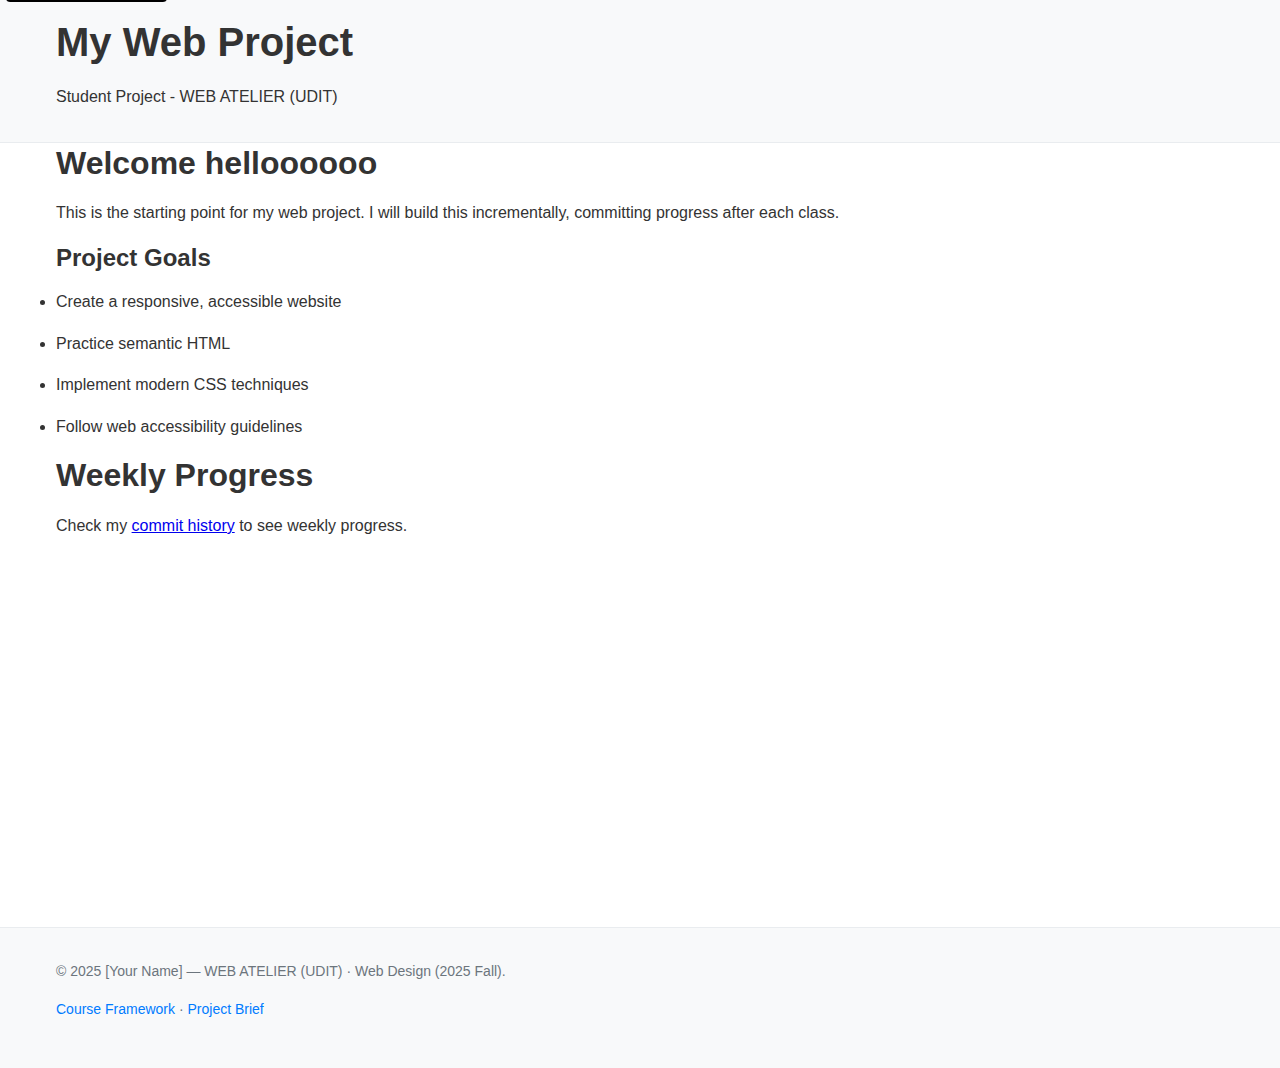
<file: index.html>
<!DOCTYPE html>
<html lang="en">
  <head>
    <meta charset="UTF-8" />
    <meta name="viewport" content="width=device-width, initial-scale=1.0" />
    <title>My Web Project - WEB ATELIER (UDIT)</title>
    <meta
      name="description"
      content="A student web project for WEB ATELIER (UDIT) course"
    />
    <link rel="stylesheet" href="assets/css/style.css" />
  </head>
  <body>
    <a href="#main" class="skip-link">Skip to main content</a>

    <header>
      <div class="container">
        <h1>My Web Project</h1>
        <p>Student Project - WEB ATELIER (UDIT)</p>
      </div>
    </header>

    <main id="main" class="container">
      <section>
        <h2>Welcome helloooooo</h2>
        <p>
          This is the starting point for my web project. I will build this
          incrementally, committing progress after each class.
        </p>

        <h3>Project Goals</h3>
        <ul>
          <li>Create a responsive, accessible website</li>
          <li>Practice semantic HTML</li>
          <li>Implement modern CSS techniques</li>
          <li>Follow web accessibility guidelines</li>
        </ul>
      </section>

      <section>
        <h2>Weekly Progress</h2>
        <p>
          Check my
          <a href="https://github.com/[username]/[project-repo]/commits/main"
            >commit history</a
          >
          to see weekly progress.
        </p>
      </section>
    </main>

    <footer>
      <div class="container">
        <p>© 2025 [Your Name] — WEB ATELIER (UDIT) · Web Design (2025 Fall).</p>
        <p>
          <a href="https://github.com/ruvebal/web-atelier-udit"
            >Course Framework</a
          >
          ·
          <a href="project-brief.md">Project Brief</a>
        </p>
      </div>
    </footer>

    <script src="assets/js/main.js"></script>
  </body>
</html>
</file>
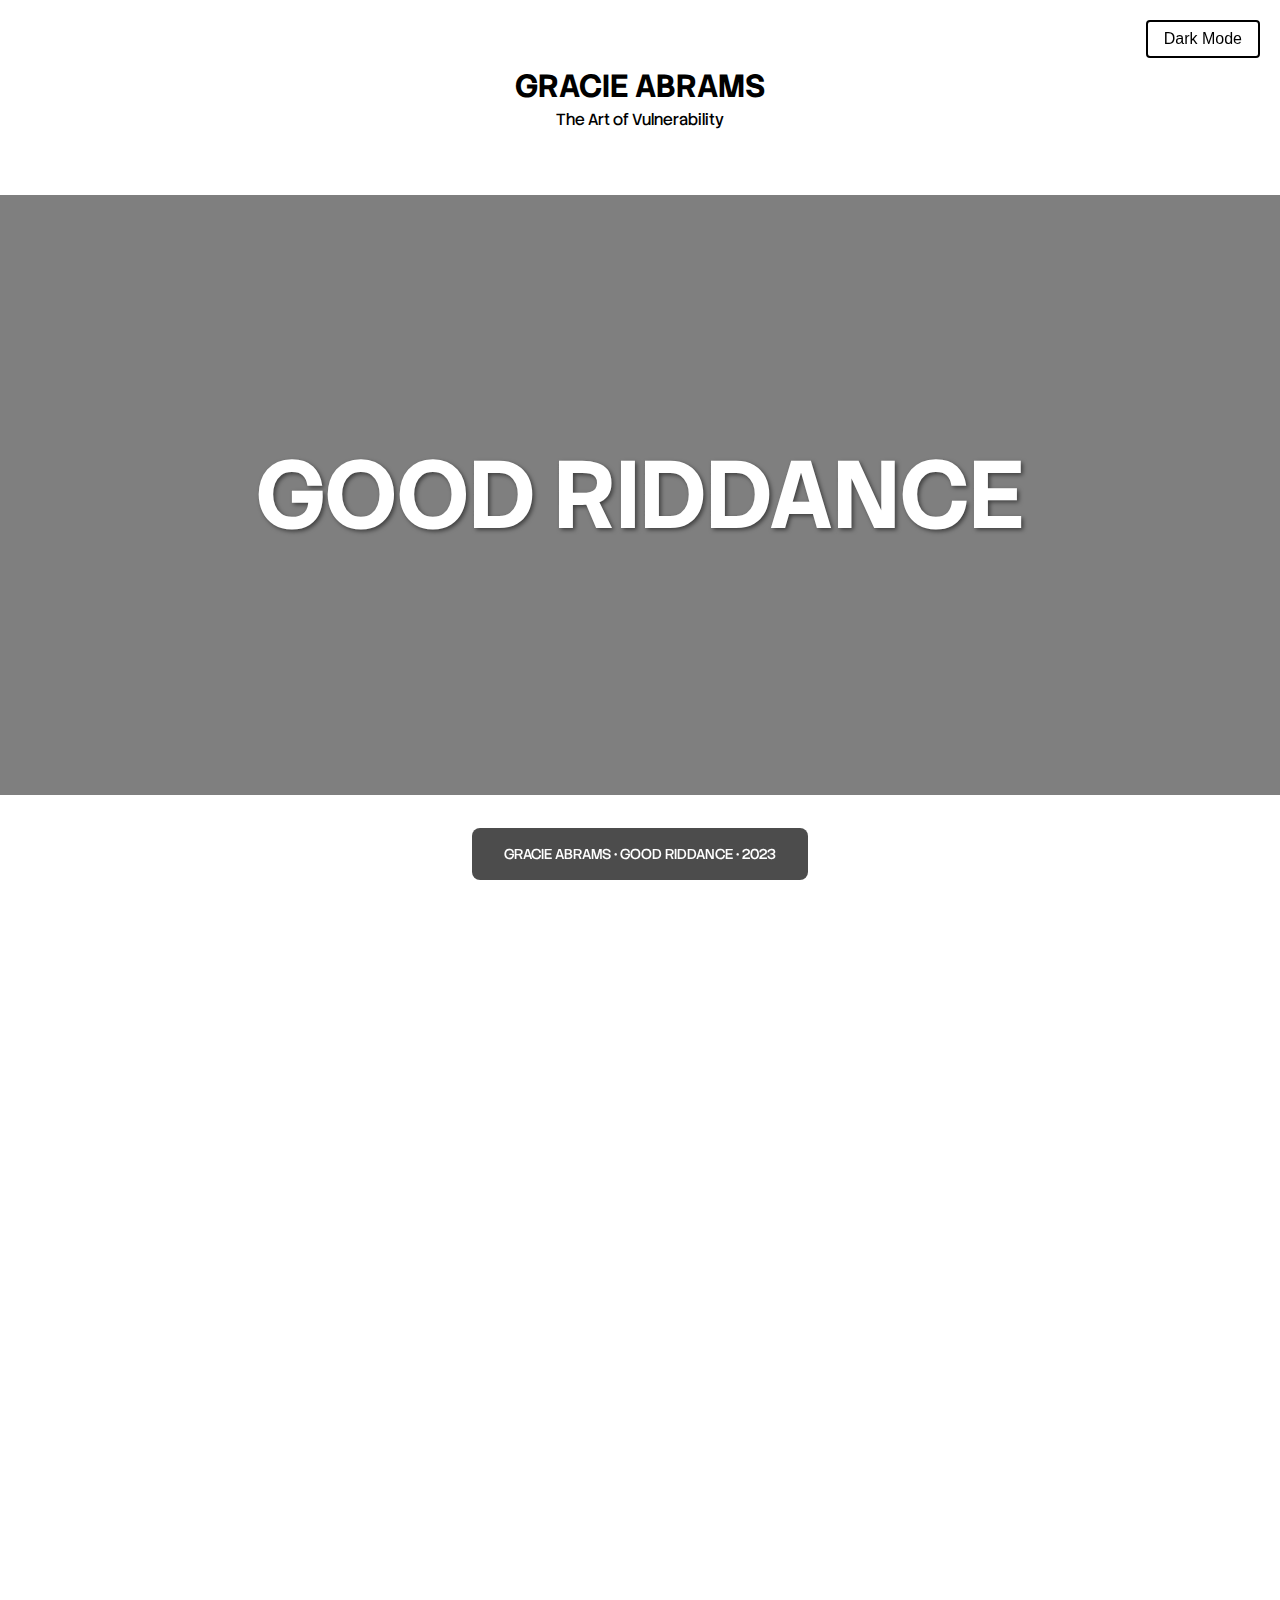
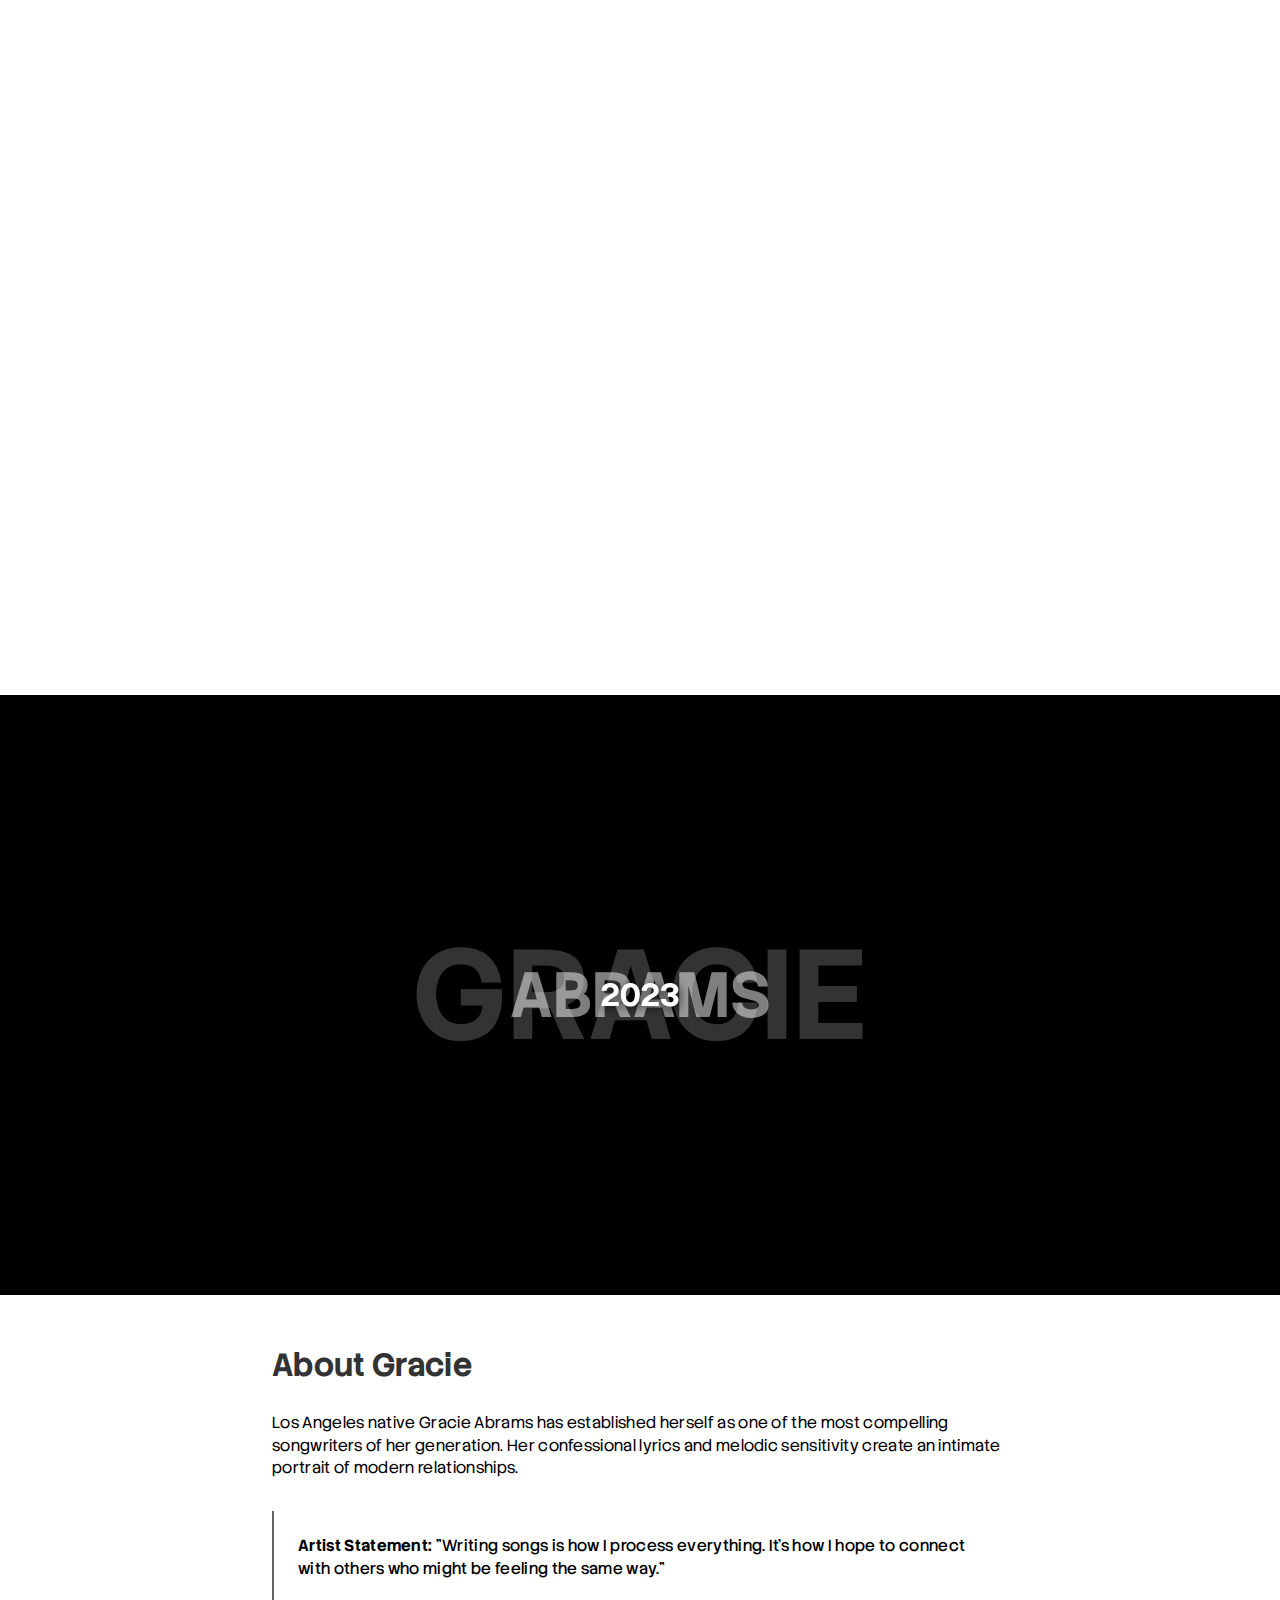
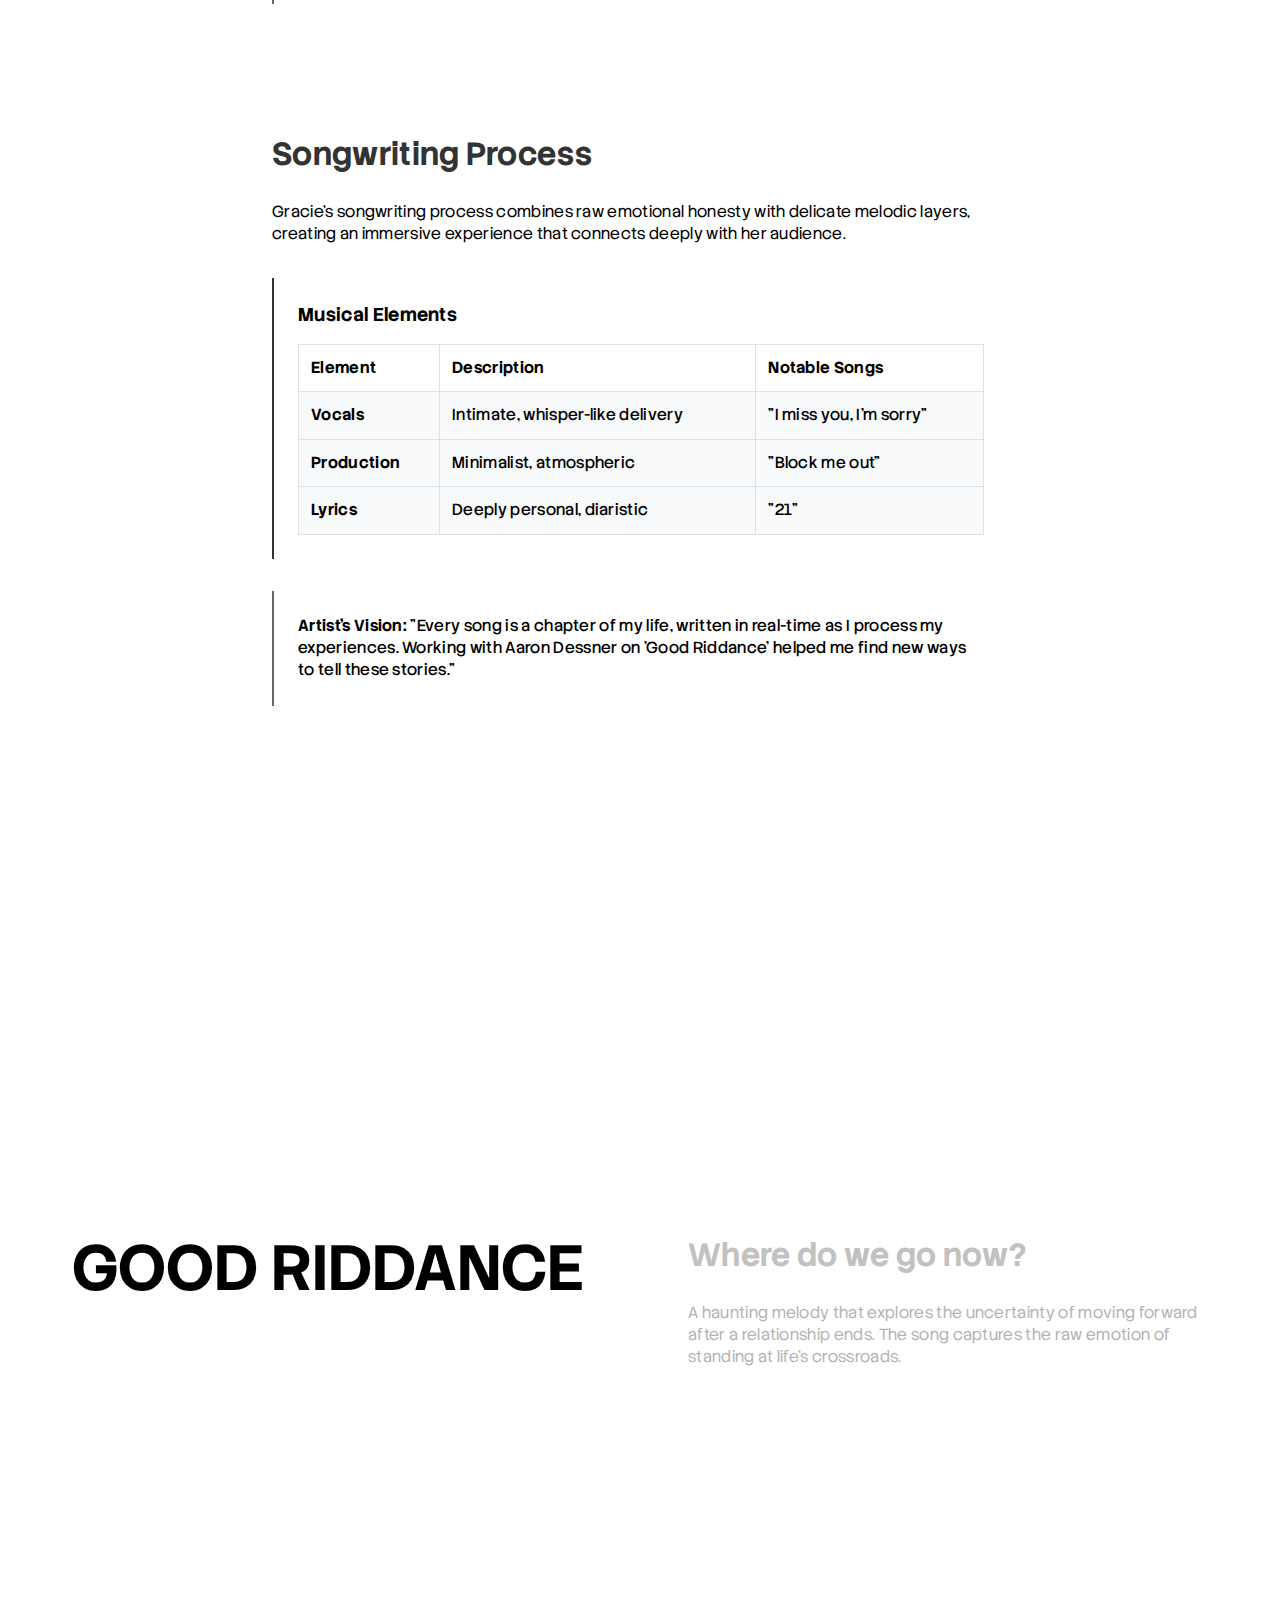
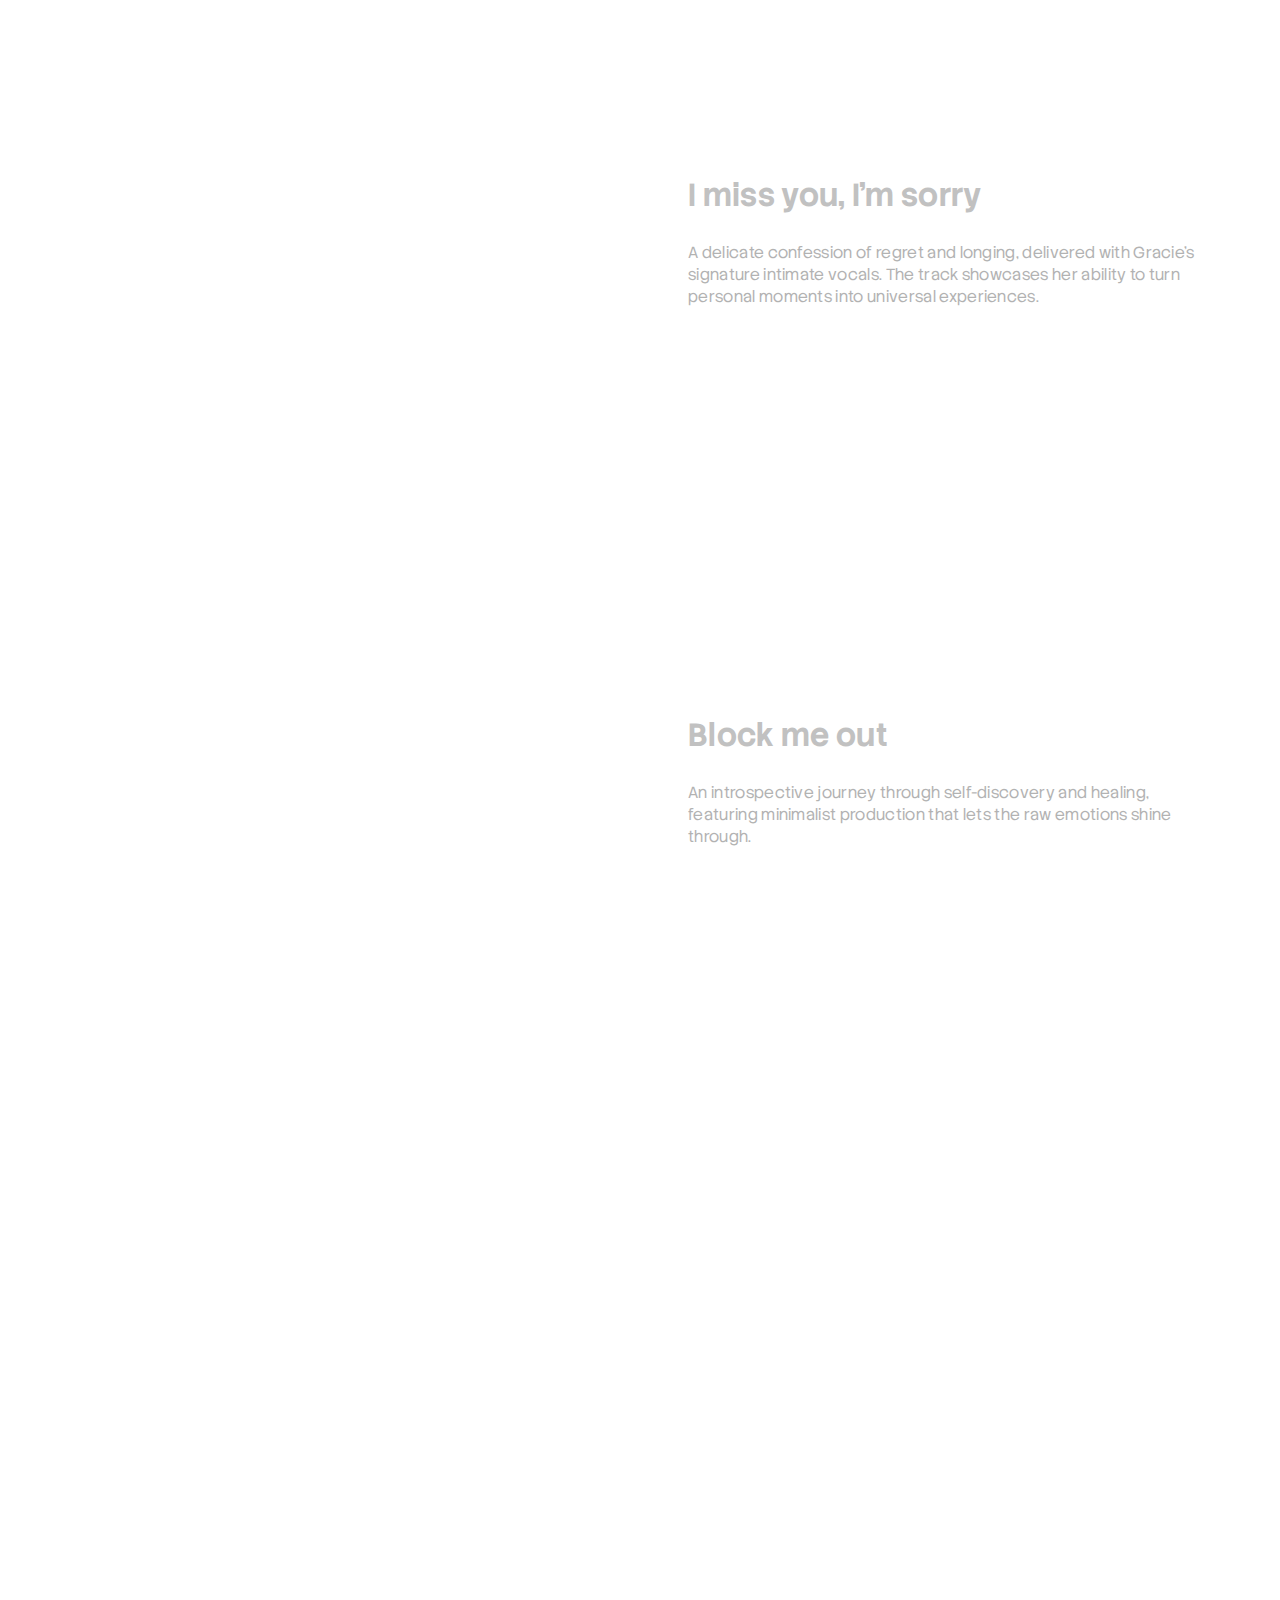
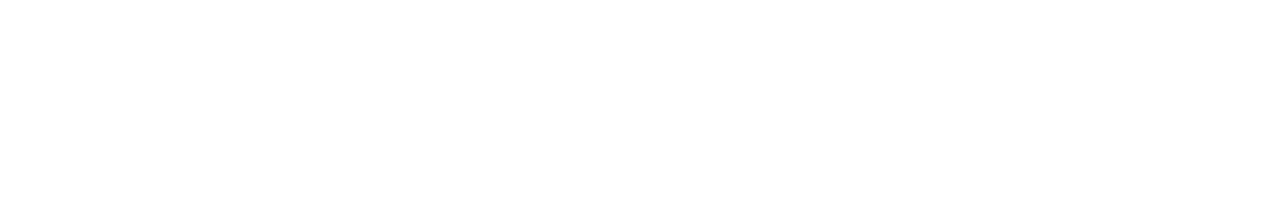
<file: trends-practice/index.html>
<!DOCTYPE html>
<html lang="en">
  <head>
    <meta charset="UTF-8" />
    <meta name="viewport" content="width=device-width, initial-scale=1.0" />
    <title>Gracie Abrams - Official</title>
    <link rel="preconnect" href="https://fonts.googleapis.com" />
    <link rel="preconnect" href="https://fonts.gstatic.com" crossorigin />
    <link
      href="https://fonts.googleapis.com/css2?family=Stack+Sans+Headline:wght@300;400;700&display=swap"
      rel="stylesheet"
    />
    <link rel="stylesheet" href="styles.css" />
  </head>
  <body>
    <div class="header">
      <button class="theme-toggle" id="theme-toggle">
        <span class="theme-text">Toggle Theme</span>
      </button>
      <h1>GRACIE ABRAMS</h1>
      <p>The Art of Vulnerability</p>
    </div>

    <div class="parallax-bg">
      <div>GOOD RIDDANCE</div>
    </div>

    <div class="content fade-in-section">
      <h2>Latest Album</h2>
      <p>
        'Good Riddance', produced by Aaron Dessner, marks Gracie's evolution as
        an artist. The album delves deep into personal growth, heartbreak, and
        self-discovery.
      </p>

      <div class="comparison">
        <h3>Discography</h3>
        <ul>
          <li><strong>Good Riddance (2023)</strong> - "Where do we go now?"</li>
          <li>
            <strong>This Is What It Feels Like (2021)</strong> - "Feels Like"
          </li>
          <li><strong>Minor (2020)</strong> - "21"</li>
        </ul>
      </div>

      <div class="reflection">
        <strong>Latest Release:</strong>
        "I know it's not what you want to hear, but I've got to be honest..."
      </div>
    </div>

    <div class="normal-bg slide-in-section">
      <div>TOUR 2023</div>
    </div>

    <div class="content fade-in-section">
      <h2>Live Performances</h2>
      <p>
        Known for her intimate live shows, Gracie creates an atmosphere where
        vulnerability meets raw talent. Each performance feels like a personal
        conversation with the audience.
      </p>

      <div class="comparison">
        <h3>Performance Style</h3>
        <ul>
          <li><strong>Intimate Venues</strong> - Close connection with fans</li>
          <li><strong>Acoustic Elements</strong> - Raw, authentic sound</li>
          <li><strong>Personal Stories</strong> - Between-song narratives</li>
        </ul>
      </div>
    </div>

    <div class="parallax-js-section" id="js-parallax">
      <div class="parallax-layer layer-back" data-speed="0.2">GRACIE</div>
      <div class="parallax-layer layer-middle" data-speed="0.5">ABRAMS</div>
      <div class="parallax-layer layer-front" data-speed="0.8">2023</div>
    </div>

    <div class="content">
      <h2>About Gracie</h2>
      <p>
        Los Angeles native Gracie Abrams has established herself as one of the
        most compelling songwriters of her generation. Her confessional lyrics
        and melodic sensitivity create an intimate portrait of modern
        relationships.
      </p>

      <div class="reflection">
        <strong>Artist Statement:</strong>
        "Writing songs is how I process everything. It's how I hope to connect
        with others who might be feeling the same way."
      </div>
    </div>

    <!-- Image-based Parallax Layers -->
    <div class="parallax-image-section" id="image-parallax">
      <div class="image-layer image-layer-1" data-speed="0.3"></div>
      <div class="image-layer image-layer-2" data-speed="0.6"></div>
      <div class="image-layer image-layer-3" data-speed="0.9"></div>
      <div class="speed-indicator">GRACIE ABRAMS • GOOD RIDDANCE • 2023</div>
    </div>

    <div class="content">
      <h2>Songwriting Process</h2>
      <p>
        Gracie's songwriting process combines raw emotional honesty with
        delicate melodic layers, creating an immersive experience that connects
        deeply with her audience.
      </p>

      <div class="comparison">
        <h3>Musical Elements</h3>
        <table style="width: 100%; border-collapse: collapse; margin-top: 1rem">
          <tbody>
            <tr style="background: var(--bg-color); font-weight: bold">
              <td
                style="padding: 0.75rem; border: 1px solid var(--accent-color)"
              >
                Element
              </td>
              <td
                style="padding: 0.75rem; border: 1px solid var(--accent-color)"
              >
                Description
              </td>
              <td
                style="padding: 0.75rem; border: 1px solid var(--accent-color)"
              >
                Notable Songs
              </td>
            </tr>
            <tr>
              <td
                style="padding: 0.75rem; border: 1px solid var(--accent-color)"
              >
                <strong>Vocals</strong>
              </td>
              <td
                style="padding: 0.75rem; border: 1px solid var(--accent-color)"
              >
                Intimate, whisper-like delivery
              </td>
              <td
                style="padding: 0.75rem; border: 1px solid var(--accent-color)"
              >
                "I miss you, I'm sorry"
              </td>
            </tr>
            <tr>
              <td
                style="padding: 0.75rem; border: 1px solid var(--accent-color)"
              >
                <strong>Production</strong>
              </td>
              <td
                style="padding: 0.75rem; border: 1px solid var(--accent-color)"
              >
                Minimalist, atmospheric
              </td>
              <td
                style="padding: 0.75rem; border: 1px solid var(--accent-color)"
              >
                "Block me out"
              </td>
            </tr>
            <tr>
              <td
                style="padding: 0.75rem; border: 1px solid var(--accent-color)"
              >
                <strong>Lyrics</strong>
              </td>
              <td
                style="padding: 0.75rem; border: 1px solid var(--accent-color)"
              >
                Deeply personal, diaristic
              </td>
              <td
                style="padding: 0.75rem; border: 1px solid var(--accent-color)"
              >
                "21"
              </td>
            </tr>
          </tbody>
        </table>
      </div>

      <div class="reflection">
        <strong>Artist's Vision:</strong>
        "Every song is a chapter of my life, written in real-time as I process
        my experiences. Working with Aaron Dessner on 'Good Riddance' helped me
        find new ways to tell these stories."
      </div>
    </div>

    <div class="scrollytelling">
      <div class="sticky-content" id="sticky-image">GOOD RIDDANCE</div>
      <div class="scroll-content">
        <div class="scroll-section" data-image="Where do we go now?">
          <div class="content">
            <h2>Where do we go now?</h2>
            <p>
              A haunting melody that explores the uncertainty of moving forward
              after a relationship ends. The song captures the raw emotion of
              standing at life's crossroads.
            </p>
          </div>
        </div>
        <div class="scroll-section" data-image="I miss you, I'm sorry">
          <div class="content">
            <h2>I miss you, I'm sorry</h2>
            <p>
              A delicate confession of regret and longing, delivered with
              Gracie's signature intimate vocals. The track showcases her
              ability to turn personal moments into universal experiences.
            </p>
          </div>
        </div>
        <div class="scroll-section" data-image="Block me out">
          <div class="content">
            <h2>Block me out</h2>
            <p>
              An introspective journey through self-discovery and healing,
              featuring minimalist production that lets the raw emotions shine
              through.
            </p>
          </div>
        </div>
      </div>
    </div>

    <footer class="footer fade-in-section">
      <div class="footer-content">
        <div class="footer-section">
          <h3>Connect</h3>
          <ul>
            <li>Instagram</li>
            <li>Twitter</li>
            <li>YouTube</li>
            <li>TikTok</li>
          </ul>
        </div>
        <div class="footer-section">
          <h3>Latest</h3>
          <ul>
            <li>Tour Dates</li>
            <li>Merch</li>
            <li>Newsletter</li>
            <li>Press</li>
          </ul>
        </div>
        <div class="footer-section">
          <h3>Music</h3>
          <ul>
            <li>Spotify</li>
            <li>Apple Music</li>
            <li>SoundCloud</li>
            <li>Bandcamp</li>
          </ul>
        </div>
      </div>
      <div class="footer-bottom">
        © 2024 Gracie Abrams. All rights reserved.
      </div>
    </footer>

    <script>
      // Theme toggle functionality
      const themeToggle = document.getElementById("theme-toggle");
      const themeText = themeToggle.querySelector(".theme-text");

      // Simple theme toggle function
      function toggleTheme() {
        const isDark = document.documentElement.classList.toggle("dark-mode");
        themeText.textContent = isDark ? "Light Mode" : "Dark Mode";
        localStorage.setItem("theme", isDark ? "dark" : "light");
      }

      // Set initial theme from localStorage
      const savedTheme = localStorage.getItem("theme");
      if (savedTheme === "dark") {
        document.documentElement.classList.add("dark-mode");
        themeText.textContent = "Light Mode";
      } else {
        themeText.textContent = "Dark Mode";
      }

      // Add click event listener
      themeToggle.addEventListener("click", toggleTheme);

      // Check for reduced motion preference
      const prefersReducedMotion = window.matchMedia(
        "(prefers-reduced-motion: reduce)"
      );
      let isReducedMotion = prefersReducedMotion.matches;

      // Handle CSS-based parallax
      function handleMotionPreference() {
        const parallaxElements = document.querySelectorAll(
          ".parallax-bg, .normal-bg"
        );

        if (isReducedMotion) {
          parallaxElements.forEach((el) => {
            el.style.backgroundAttachment = "scroll";
          });
          console.log("Parallax disabled: user prefers reduced motion");
        } else {
          parallaxElements.forEach((el) => {
            el.style.backgroundAttachment = "fixed";
          });
        }
      }

      // JavaScript-based Parallax Implementation
      function initParallax() {
        if (isReducedMotion) {
          console.log(
            "JS Parallax disabled: respecting reduced motion preference"
          );
          return;
        }

        const parallaxLayers = document.querySelectorAll(
          ".parallax-layer, .image-layer"
        );
        let ticking = false;

        function updateParallax() {
          parallaxLayers.forEach((layer) => {
            const speed = parseFloat(layer.dataset.speed) || 0.5;
            const section = layer.parentElement;
            const rect = section.getBoundingClientRect();

            // Only animate when section is in viewport
            if (rect.top < window.innerHeight && rect.bottom > 0) {
              // Calculate scroll position relative to section's position
              const sectionTop = section.offsetTop;
              const scrolled = window.pageYOffset;
              const offset = scrolled - sectionTop;
              const yPos = offset * speed * 0.5; // Multiply by 0.5 to reduce movement

              // Use transform for better performance
              layer.style.transform = `translateY(${yPos}px)`;
            }
          });

          ticking = false;
        }

        function requestTick() {
          if (!ticking) {
            requestAnimationFrame(updateParallax);
            ticking = true;
          }
        }

        // Throttle scroll events using requestAnimationFrame
        window.addEventListener("scroll", requestTick, { passive: true });

        // Initial update
        updateParallax();
      }

      // Scrollytelling initialization
      function initScrollytelling() {
        const sections = document.querySelectorAll(".scroll-section");
        const stickyImage = document.getElementById("sticky-image");

        const observer = new IntersectionObserver(
          (entries) => {
            entries.forEach((entry) => {
              if (entry.isIntersecting) {
                sections.forEach((section) =>
                  section.classList.remove("active")
                );
                entry.target.classList.add("active");
                stickyImage.textContent = entry.target.dataset.image;
              }
            });
          },
          {
            threshold: 0.5,
          }
        );

        sections.forEach((section) => observer.observe(section));
      }

      // Content animations initialization
      function initContentAnimations() {
        const fadeElements = document.querySelectorAll(".fade-in-section");
        const slideElements = document.querySelectorAll(".slide-in-section");

        const observer = new IntersectionObserver(
          (entries) => {
            entries.forEach((entry) => {
              if (entry.isIntersecting) {
                entry.target.classList.add("is-visible");
              }
            });
          },
          { threshold: 0.2 }
        );

        fadeElements.forEach((el) => observer.observe(el));
        slideElements.forEach((el) => observer.observe(el));
      }

      // Initialize everything
      handleMotionPreference();
      initParallax();
      initScrollytelling();
      initContentAnimations();

      // Listen for motion preference changes
      prefersReducedMotion.addEventListener("change", (e) => {
        isReducedMotion = e.matches;
        handleMotionPreference();

        if (isReducedMotion) {
          // Reset all transforms
          document
            .querySelectorAll(".parallax-layer, .image-layer")
            .forEach((layer) => {
              layer.style.transform = "translateY(0)";
            });
        } else {
          initParallax();
        }
      });

      // Log performance info for learning
      console.log("🎬 Parallax Demo Loaded");
      console.log(
        "📊 Layers detected:",
        document.querySelectorAll(".parallax-layer, .image-layer").length
      );
      console.log(
        "♿ Reduced motion:",
        isReducedMotion ? "ENABLED" : "DISABLED"
      );
    </script>
  </body>
</html>
</file>
<file: trends-practice/styles.css>
:root {
  --bg-color: #ffffff;
  --text-color: #000000;
  --accent-color: #333333;
  --header-bg: #ffffff;
  --header-text: #000000;
  --table-border: #dee2e6;
  --table-bg: #f8f9fa;
  --secondary-color: #666666;
}

html.dark-mode {
  --bg-color: #000000;
  --text-color: #ffffff;
  --accent-color: #cccccc;
  --header-bg: #000000;
  --header-text: #ffffff;
  --table-border: #333333;
  --table-bg: #1a1a1a;
  --secondary-color: #999999;
}

* {
  margin: 0;
  padding: 0;
  box-sizing: border-box;
}

body {
  font-family: "Stack Sans Headline", sans-serif;
  line-height: 1.4;
  background-color: var(--bg-color);
  color: var(--text-color);
  transition: background-color 0.3s, color 0.3s;
}

.header {
  background: var(--header-bg);
  color: var(--header-text);
  padding: 4rem 2rem;
  text-align: center;
}

/* Parallax background with fixed attachment */
.parallax-bg,
.normal-bg {
  min-height: 600px;
  background-attachment: fixed;
  background-position: center;
  background-repeat: no-repeat;
  background-size: cover;
  display: flex;
  align-items: center;
  justify-content: center;
  color: white;
  font-size: 6rem;
  font-weight: bold;
  text-shadow: 2px 2px 4px rgba(0, 0, 0, 0.5);
  text-align: center;
  line-height: 1;
}

.parallax-bg {
  background-image: linear-gradient(rgba(0, 0, 0, 0.5), rgba(0, 0, 0, 0.5)),
    url("https://blog.ticketmaster.es/wp-content/uploads/2024/07/mejores-canciones-de-Gracie-Abrams-1.jpeg");
}

.normal-bg {
  background-image: linear-gradient(rgba(0, 0, 0, 0.5), rgba(0, 0, 0, 0.5)),
    url("https://media.vanityfair.com/photos/63f7968a3b1426a08fce76f5/3:2/w_1331,h_887,c_limit/vf223-GracieAbrams.png");
}

/* Regular scrolling content (foreground) */
.content {
  background: var(--bg-color);
  padding: 3rem 2rem;
  max-width: 800px;
  margin: 0 auto;
  letter-spacing: 0.02em;
}

.content h2 {
  color: var(--accent-color);
  margin-bottom: 1.5rem;
  font-weight: 700;
  font-size: 2rem;
}

.content p {
  margin-bottom: 1.5rem;
  color: var(--text-color);
  font-weight: 300;
}

.comparison {
  margin-top: 2rem;
  padding: 1.5rem;
  background: var(--bg-color);
  border-left: 2px solid var(--accent-color);
  border-radius: 0;
}

.code-box {
  background: #2d3748;
  color: #a0aec0;
  padding: 1.5rem;
  border-radius: 8px;
  margin: 1rem 0;
  overflow-x: auto;
}

.code-box code {
  font-family: "Courier New", monospace;
  font-size: 0.9rem;
}

.reflection {
  background: var(--bg-color);
  padding: 1.5rem;
  border-radius: 0;
  margin: 2rem 0;
  border-left: 2px solid var(--secondary-color);
}

/* JavaScript-based Parallax Section */
.parallax-js-section {
  position: relative;
  height: 600px;
  overflow: hidden;
  background-color: #000000;
}

.parallax-layer {
  position: absolute;
  width: 100%;
  height: 100%;
  display: flex;
  align-items: center;
  justify-content: center;
  will-change: transform;
}

.layer-back {
  font-size: 8rem;
  opacity: 0.2;
  color: #ffffff;
  font-weight: bold;
}

.layer-middle {
  font-size: 4rem;
  opacity: 0.5;
  color: #ffffff;
  font-weight: bold;
}

.layer-front {
  font-size: 2rem;
  color: white;
  font-weight: bold;
  text-shadow: 2px 2px 8px rgba(0, 0, 0, 0.7);
}

.speed-indicator {
  position: absolute;
  bottom: 20px;
  left: 50%;
  transform: translateX(-50%);
  background: rgba(0, 0, 0, 0.7);
  color: white;
  padding: 1rem 2rem;
  border-radius: 8px;
  z-index: 10;
  font-size: 0.9rem;
}

.theme-toggle {
  position: absolute;
  top: 20px;
  right: 20px;
  background: transparent;
  border: 2px solid var(--header-text);
  color: var(--header-text);
  padding: 8px 16px;
  cursor: pointer;
  font-size: 1rem;
  transition: all 0.3s ease;
  z-index: 100;
  border-radius: 4px;
}

.theme-toggle:hover {
  background: var(--header-text);
  color: var(--header-bg);
  transform: scale(1.05);
}

table {
  background: var(--table-bg);
  border-color: var(--table-border);
}

td,
th {
  border-color: var(--table-border) !important;
  color: var(--text-color);
}

.scrollytelling {
  display: flex;
  min-height: 100vh;
  padding: 2rem;
  gap: 2rem;
}

.sticky-content {
  position: sticky;
  top: 0;
  height: 100vh;
  width: 50%;
  display: flex;
  align-items: center;
  justify-content: center;
  font-size: 4rem;
  font-weight: bold;
  color: var(--text-color);
  transition: opacity 0.3s ease;
}

.scroll-content {
  width: 50%;
  padding: 25vh 0;
}

.scroll-section {
  min-height: 60vh;
  display: flex;
  align-items: center;
  opacity: 0.3;
  transition: opacity 0.3s ease;
}

.scroll-section.active {
  opacity: 1;
}

.fade-in-section {
  opacity: 0;
  transform: translateY(20px);
  transition: all 1s ease;
  visibility: hidden;
}

.fade-in-section.is-visible {
  opacity: 1;
  transform: translateY(0);
  visibility: visible;
}

.slide-in-section {
  opacity: 0;
  transform: translateX(-100px);
  transition: all 1s ease;
  visibility: hidden;
}

.slide-in-section.is-visible {
  opacity: 1;
  transform: translateX(0);
  visibility: visible;
}

.footer {
  background-color: var(--header-bg);
  color: var(--header-text);
  padding: 4rem 2rem;
  margin-top: 4rem;
  text-align: center;
}

.footer-content {
  max-width: 800px;
  margin: 0 auto;
  display: grid;
  grid-template-columns: repeat(3, 1fr);
  gap: 2rem;
}

.footer-section h3 {
  font-weight: 700;
  margin-bottom: 1rem;
}

.footer-section ul {
  list-style: none;
}

.footer-section li {
  margin-bottom: 0.5rem;
  opacity: 0.8;
}

.footer-bottom {
  margin-top: 3rem;
  padding-top: 2rem;
  border-top: 1px solid var(--accent-color);
  opacity: 0.7;
  font-size: 0.9rem;
}

@media (max-width: 768px) {
  .parallax-bg,
  .normal-bg {
    background-attachment: scroll;
    min-height: 300px;
    font-size: 3rem;
  }

  .content {
    padding: 2rem 1rem;
  }

  .parallax-js-section {
    height: 400px;
  }

  .layer-back {
    font-size: 4rem;
  }
  .layer-middle {
    font-size: 2rem;
  }
  .layer-front {
    font-size: 1.5rem;
  }

  .footer-content {
    grid-template-columns: 1fr;
    text-align: center;
  }
}
</file>
<file: assets/css/style.css>
/* WEB ATELIER (UDIT) - Student Project Template Styles */

/* Reset and base styles */
* {
	box-sizing: border-box;
	margin: 0;
	padding: 0;
}

html {
	font-size: 16px;
	line-height: 1.6;
	scroll-behavior: smooth;
}

body {
	font-family: -apple-system, BlinkMacSystemFont, 'Segoe UI', Roboto, Oxygen, Ubuntu, Cantarell, sans-serif;
	color: #333;
	background-color: #fff;
	margin: 0;
	padding: 0;
}

/* Typography */
h1,
h2,
h3,
h4,
h5,
h6 {
	font-weight: 600;
	line-height: 1.3;
	margin: 0 0 1rem 0;
}

h1 {
	font-size: 2.5rem;
}
h2 {
	font-size: 2rem;
}
h3 {
	font-size: 1.5rem;
}

p,
li {
	margin-bottom: 1rem;
}

/* Layout */
.container {
	max-width: 1200px;
	margin: 0 auto;
	padding: 0 1rem;
}

main {
	min-height: 80vh;
	padding: 2rem 0;
}

/* Header */
header {
	background: #f8f9fa;
	padding: 1rem 0;
	border-bottom: 1px solid #e9ecef;
}

/* Footer */
footer {
	background: #f8f9fa;
	padding: 2rem 0;
	margin-top: 4rem;
	border-top: 1px solid #e9ecef;
	font-size: 0.875rem;
	color: #6c757d;
}

footer a {
	color: #007bff;
	text-decoration: none;
}

footer a:hover {
	text-decoration: underline;
}

/* Responsive design */
@media (max-width: 768px) {
	html {
		font-size: 14px;
	}

	.container {
		padding: 0 0.5rem;
	}

	h1 {
		font-size: 2rem;
	}
	h2 {
		font-size: 1.75rem;
	}
	h3 {
		font-size: 1.25rem;
	}
}

/* Accessibility */
@media (prefers-reduced-motion: reduce) {
	html {
		scroll-behavior: auto;
	}
}

/* Focus styles for keyboard navigation */
a:focus,
button:focus,
input:focus,
textarea:focus,
select:focus {
	outline: 2px solid #007bff;
	outline-offset: 2px;
}

/* Skip link for screen readers */
.skip-link {
	position: absolute;
	top: -40px;
	left: 6px;
	background: #000;
	color: #fff;
	padding: 8px;
	text-decoration: none;
	border-radius: 4px;
	z-index: 1000;
}

.skip-link:focus {
	top: 6px;
}
</file>
